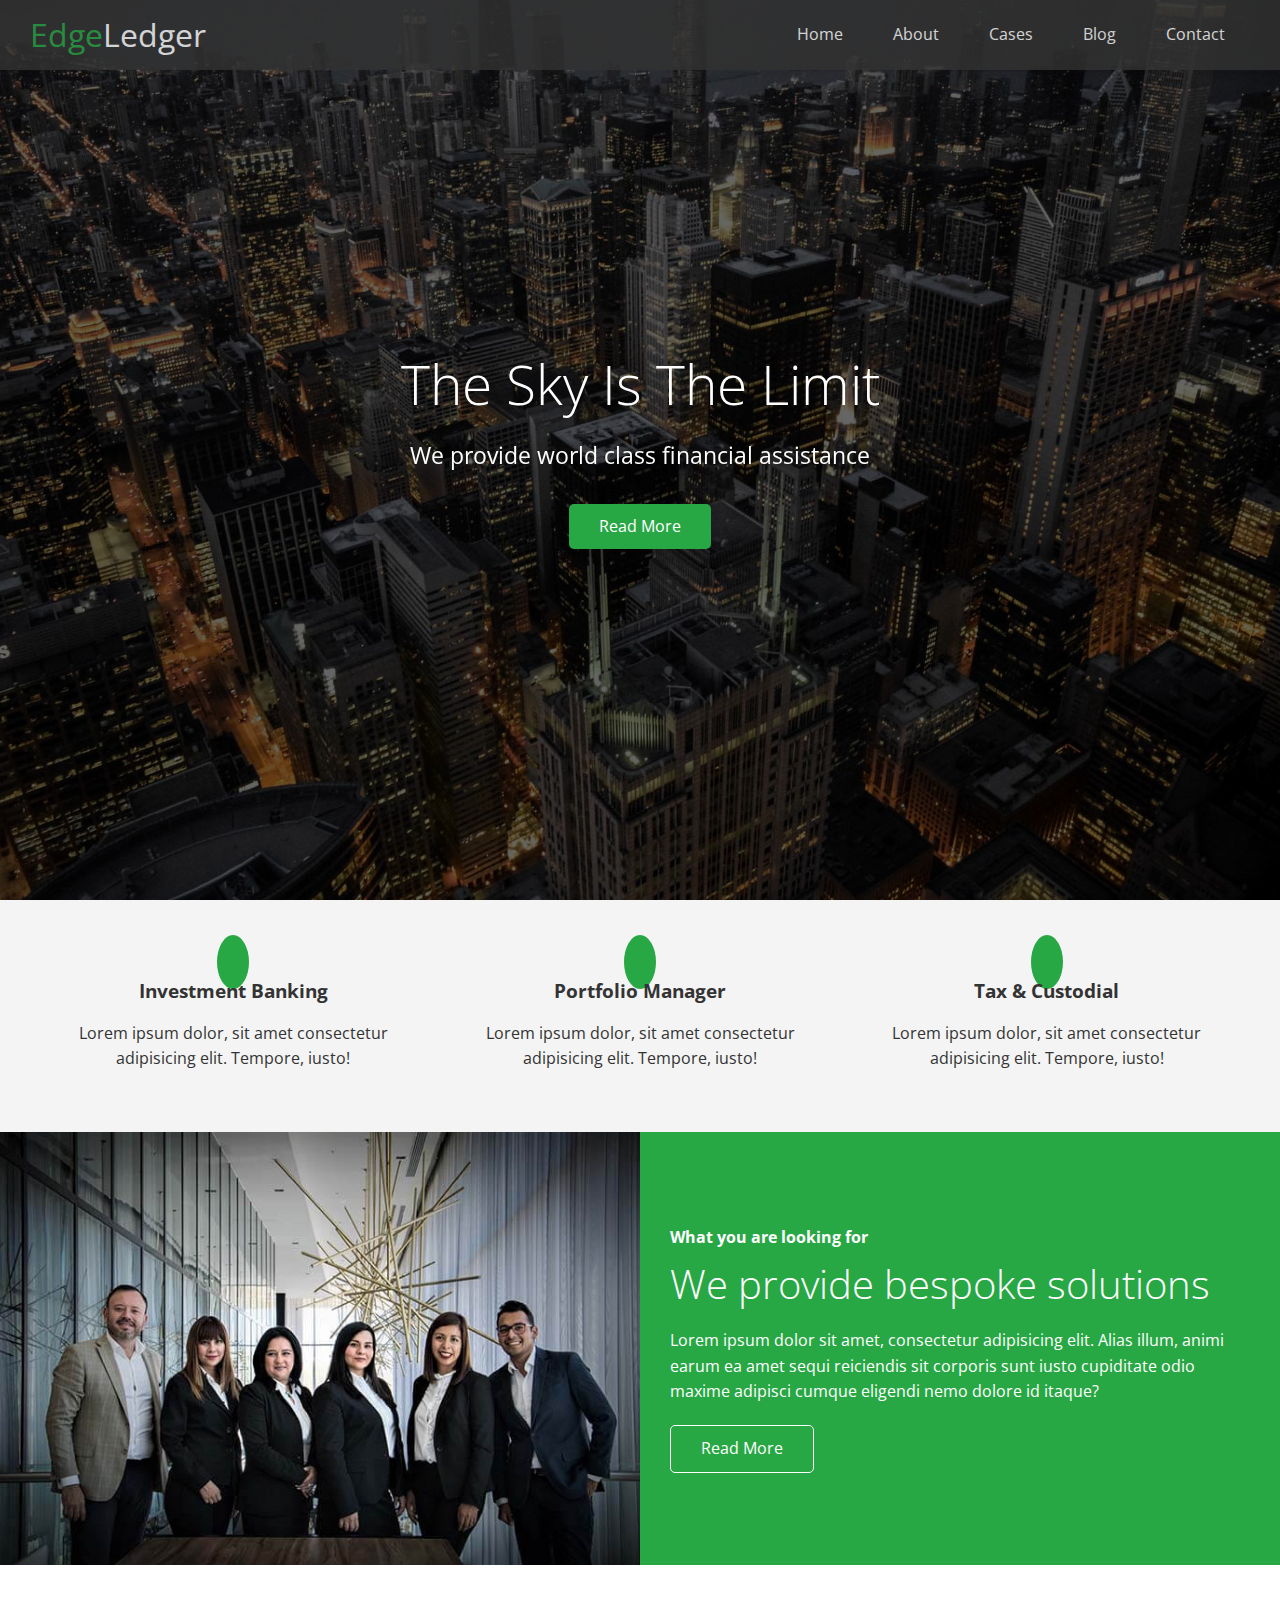
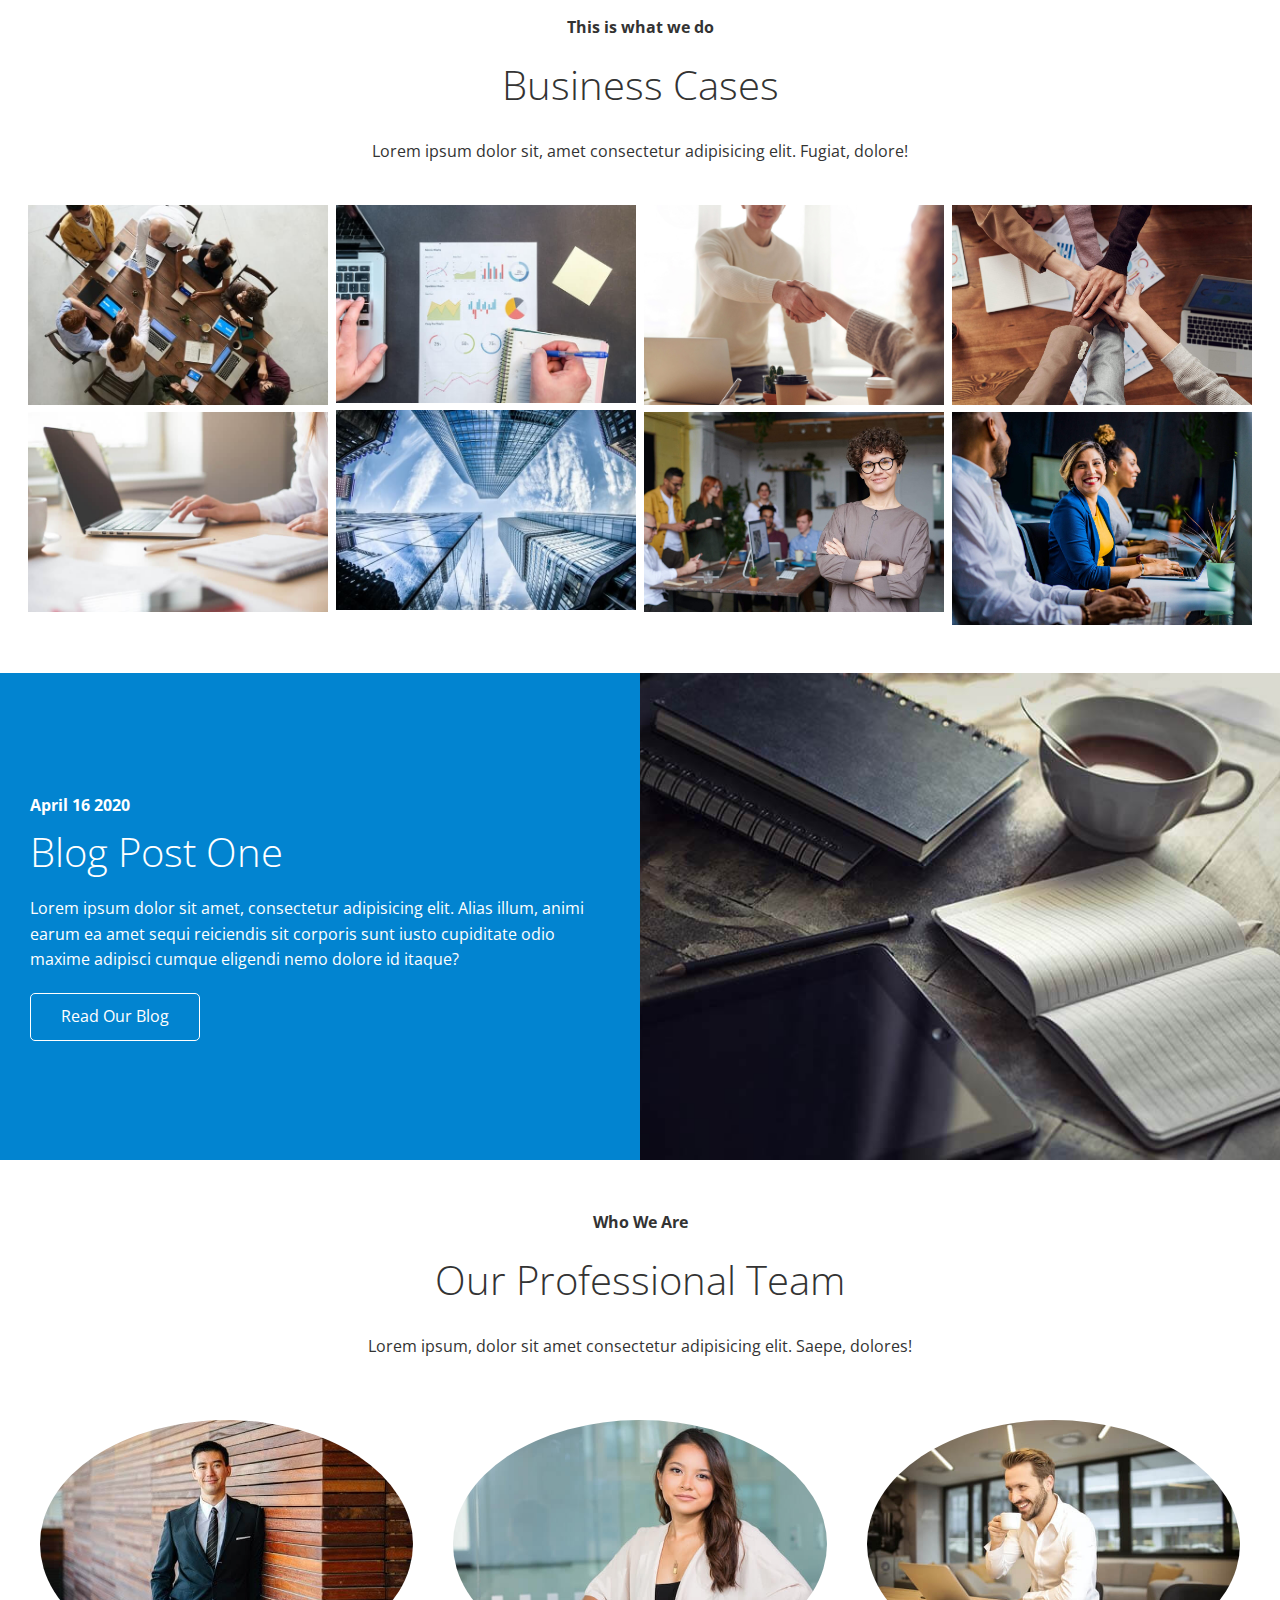
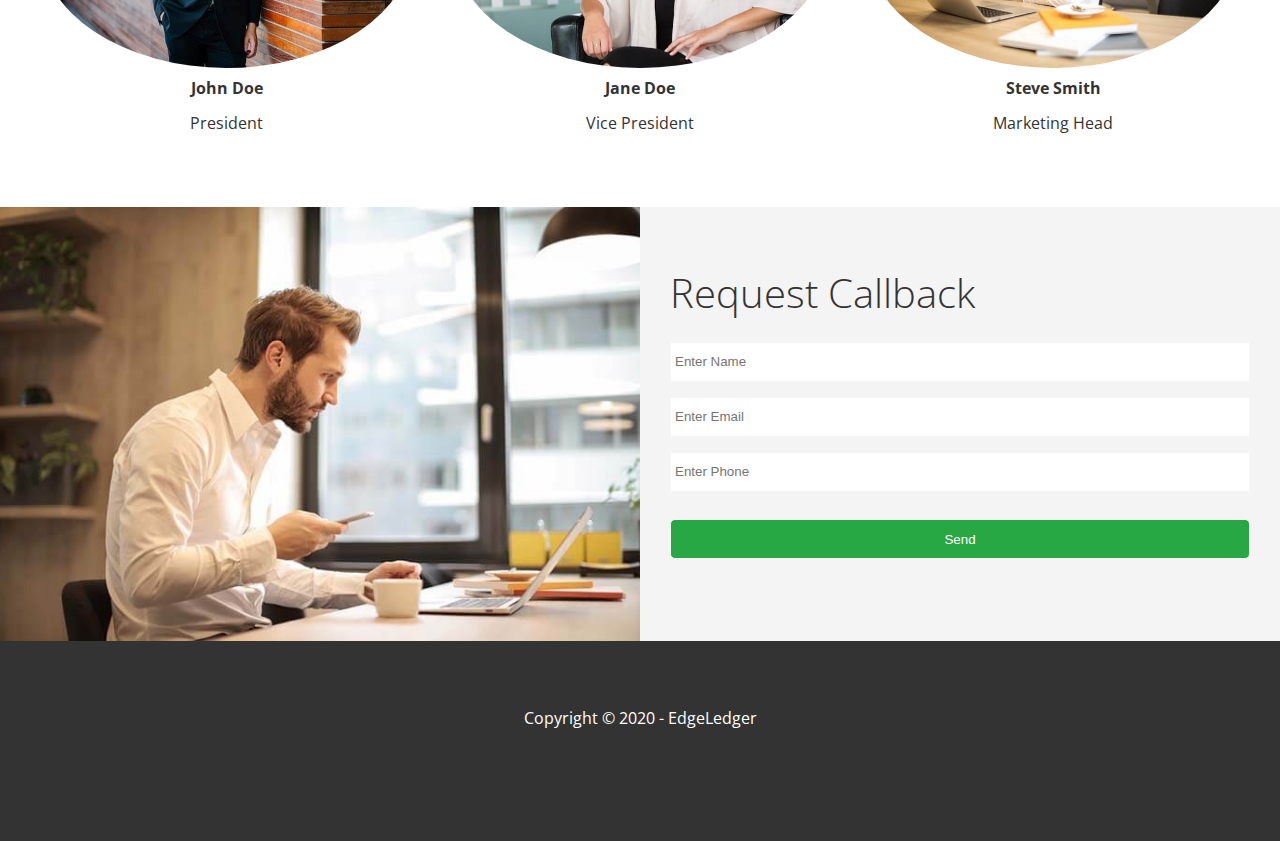
<file: Edge_Ledger/index.html>
<!DOCTYPE html>
<html lang="en">
<head>
    <meta charset="UTF-8">
    <meta http-equiv="X-UA-Compatible" content="IE=edge">
    <meta name="viewport" content="width=device-width, initial-scale=1.0">
    <link rel="shortcut icon" type="image/x-icon" href="images/favicon.ico">
    <link rel="stylesheet" href="https://cdnjs.cloudflare.com/ajax/libs/font-awesome/6.1.1/css/all.min.css" integrity="sha512-KfkfwYDsLkIlwQp6LFnl8zNdLGxu9YAA1QvwINks4PhcElQSvqcyVLLD9aMhXd13uQjoXtEKNosOWaZqXgel0g==" crossorigin="anonymous" referrerpolicy="no-referrer" />
    <link rel="stylesheet" href="css/style.css">
    <link rel="stylesheet" href="css/utilities.css">
    <title>Welcome to EdgeLedger</title>
</head>
<body id="home">
    <header class="hero">
        <div id="navbar" class="navbar">
            <h1 class="logo">
                <span class="text-primary"> <i class="fas fa-book-open"></i> Edge</span>Ledger
            </h1>

            <ul>
                <li> <a href="#home">Home</a></li>
                <li> <a href="#about">About</a></li>
                <li> <a href="#cases">Cases</a></li>
                <li> <a href="#blog">Blog</a></li>
                <li> <a href="#contact">Contact</a></li>
            </ul>
        </div>

        <div class="content">

            <h1> The Sky Is The Limit</h1>
            <p>We provide world class financial assistance</p>
            <a href="#about" class="btn"> <i class="fas fa-chevron-right"> </i> Read More</a>
        </div>
    </header>
    
    <main>
       
        <section id="about" class="icons bg-light">
          <div class="flex-items">
            <div>
              <i class="fas fa-university fa-2x"></i>
              <div>
                <h3>Investment Banking</h3>
                <p>
                  Lorem ipsum dolor, sit amet consectetur adipisicing elit.
                  Tempore, iusto!
                </p>
              </div>
            </div>
            <div>
              <i class="fas fa-book-reader fa-2x"></i>
              <div>
                <h3>Portfolio Manager</h3>
                <p>
                  Lorem ipsum dolor, sit amet consectetur adipisicing elit.
                  Tempore, iusto!
                </p>
              </div>
            </div>
            <div>
              <i class="fas fa-pencil-alt fa-2x"></i>
              <div>
                <h3>Tax & Custodial</h3>
                <p>
                  Lorem ipsum dolor, sit amet consectetur adipisicing elit.
                  Tempore, iusto!
                </p>
              </div>
            </div>
          </div>
        </section>

        <section  class="solutions flex-columns">
            <div class="row">
              <div class="column">
                <div class="column-1">
                  <img src="images/home/people.jpg" alt="" />
                </div>
              </div>
              <div class="column">
                <div class="column-2 bg-primary">
                  <h4>What you are looking for</h4>
                  <h2>We provide bespoke solutions</h2>
                  <p>
                    Lorem ipsum dolor sit amet, consectetur adipisicing elit. Alias
                    illum, animi earum ea amet sequi reiciendis sit corporis sunt
                    iusto cupiditate odio maxime adipisci cumque eligendi nemo
                    dolore id itaque?
                  </p>
                  <a href="#" class="btn btn-outline">
                    <i class="fas fa-chevron"></i>
                    Read More
                  </a>
                </div>
              </div>
            </div>
          </section>
    

          <section id="cases" class=" cases flex-grid section-padding">
            <header class="section-header">
                <h4>This is what we do</h4>
                <h2>Business Cases</h2>
                <p>
                  Lorem ipsum dolor sit, amet consectetur adipisicing elit. Fugiat,
                  dolore!
                </p>
              </header>
                    <div class="row">
                        <div class="column">
                            <img src="images/cases/cases1.jpg" alt="">
                            <img src="images/cases/cases2.jpg" alt=""> 
                        </div>  
                        <div class="column">
                            <img src="images/cases/cases3.jpg" alt="">
                            <img src="images/cases/cases4.jpg" alt=""> 
                        </div>
                        <div class="column">
                            <img src="images/cases/cases5.jpg" alt="">
                            <img src="images/cases/cases6.jpg" alt=""> 
                        </div>
                        <div class="column">
                            <img src="images/cases/cases7.jpg" alt="">
                            <img src="images/cases/cases8.jpg" alt=""> 
                        </div>
            </section>

            <section id="blog" class="blog flex-columns flex-reverse">
                <div class="row">
                  <div class="column">
                    <div class="column-1">
                      <img src="images/home/blog.jpg" alt="" />
                    </div>
                  </div>
                  <div class="column">
                    <div class="column-2 bg-secondary">
                      <h4>April 16 2020</h4>
                      <h2>Blog Post One</h2>
                      <p>
                        Lorem ipsum dolor sit amet, consectetur adipisicing elit. Alias
                        illum, animi earum ea amet sequi reiciendis sit corporis sunt
                        iusto cupiditate odio maxime adipisci cumque eligendi nemo
                        dolore id itaque?
                      </p>
                      <a href="blog.html" class="btn btn-outline">
                        <i class="fas fa-chevron"></i>
                        Read Our Blog
                      </a>
                    </div>
                  </div>
                </div>
              </section>

              <section id="team" class=" team section-padding">
                <header class="section-header">
                    <h4>Who We Are</h4>
                    <h2>Our Professional Team</h2>
                    <p>
                      Lorem ipsum, dolor sit amet consectetur adipisicing elit. Saepe, dolores!
                    </p>
                  </header>
                  <div class="flex-items">
                        <div>
                            <img src="images/team/person1.jpg" alt="">
                            <h4>John Doe</h4>
                            <p>President</p>
                        </div>
                        <div>
                            <img src="images/team/person2.jpg" alt="">
                            <h4>Jane Doe</h4>
                            <p>Vice President</p>
                        </div>
                        <div>
                            <img src="images/team/person3.jpg" alt="">
                            <h4>Steve Smith</h4>
                            <p>Marketing Head</p>
                        </div>
                    </div>      
                </section>
                
                <section  id="contact" class="contact flex-columns">
                    <div class="row">
                      <div class="column">
                        <div class="column-1">
                          <img src="images/home/contact.jpg" alt="" />
                        </div>
                      </div>
                      <div class="column">
                        <div class="column-2 bg-light">
                            <h2>Request Callback</h2>
                            <form action="" class="callback-form">
                                <div class="form-control">
                                    <label for="name"></label>
                                    <input type="text" name="name" id="name" placeholder="Enter Name">
                                </div>
                                <div class="form-control">
                                    <label for="email"></label>
                                    <input type="email" name="email" id="email" placeholder="Enter Email">
                                </div>
                                <div class="form-control">
                                    <label for="phone"></label>
                                    <input type="text" name="phone" id="phone" placeholder="Enter Phone">
                                </div>
                                <input type="submit" value="Send" id="submit" class="btn">
                                
                            </form>
                        </div>
                      </div>
                    </div>
                  </section>
            </main>
            <footer>
                    <section class="footer">
                        <div class="footer-container">
                            <div class="footer-icons">
                                <div class="footer-logo">
                                    <a href="#"><i class="fa-brands fa-facebook fa-2x"></i></a> 
                                    <a href="https://twitter.com/smertcann"><i class="fa-brands fa-twitter fa-2x"></i></a> 
                                    <a href="#"><i class="fa-brands fa-youtube fa-2x"></i></a> 
                                    <a href="#"><i class="fa-brands fa-linkedin fa-2x"></i></a>
                                </div>
                            </div>
                                <p> Copyright © 2020 - EdgeLedger</p>
                        </div>   
                    </section>    
            </footer>            
</body>                    
</html>
</file>
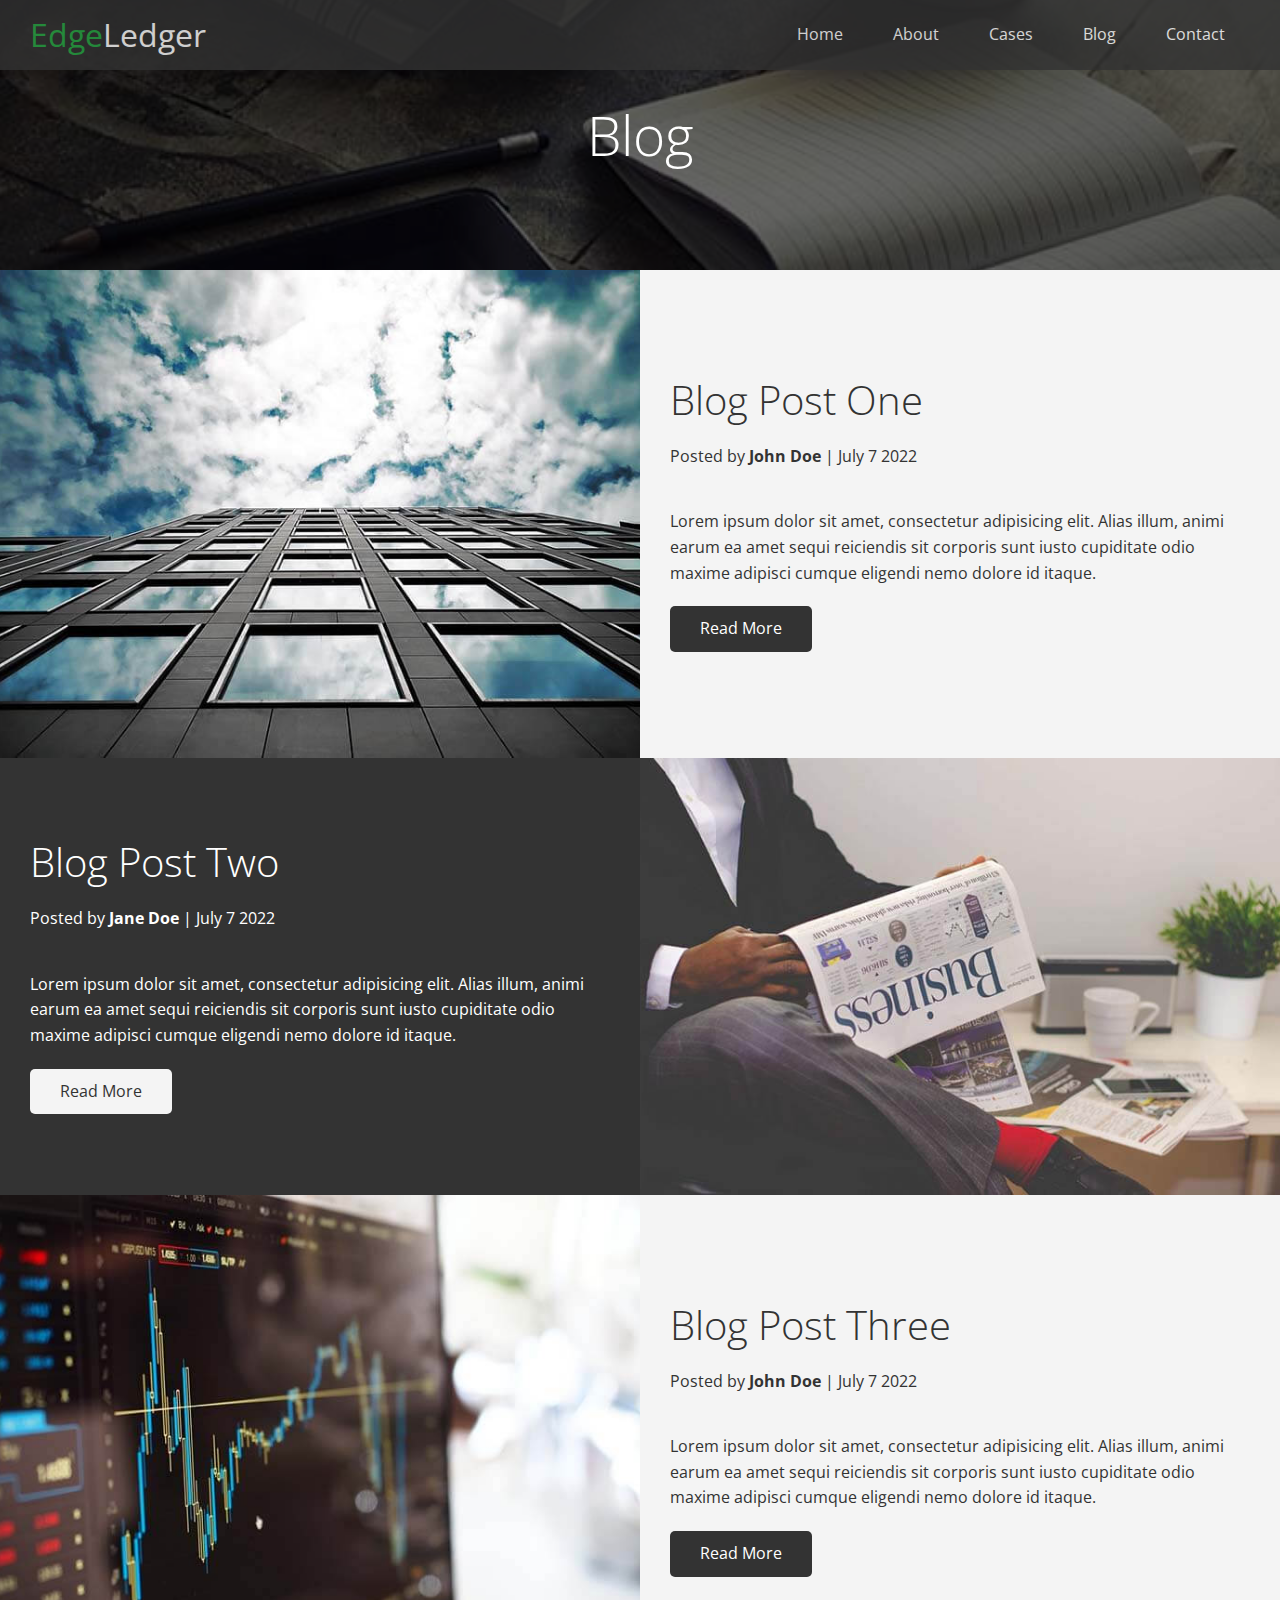
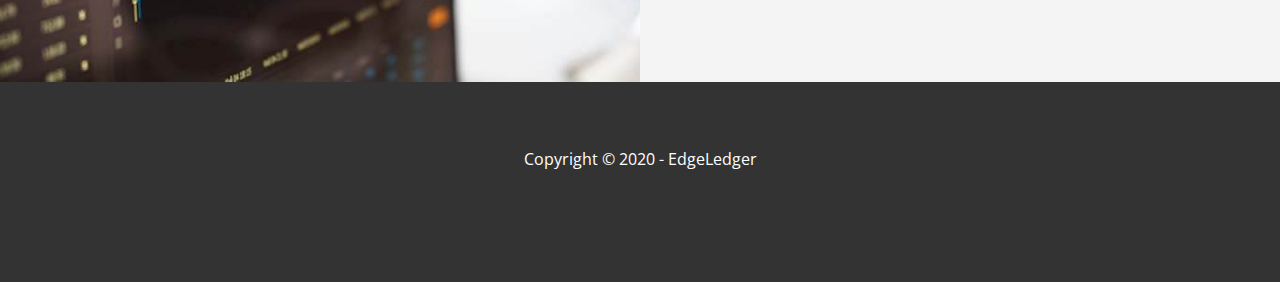
<file: Edge_Ledger/blog.html>
<!DOCTYPE html>
<html lang="en">
<head>
    <meta charset="UTF-8">
    <meta http-equiv="X-UA-Compatible" content="IE=edge">
    <meta name="viewport" content="width=device-width, initial-scale=1.0">
    <link rel="stylesheet" href="https://cdnjs.cloudflare.com/ajax/libs/font-awesome/6.1.1/css/all.min.css" integrity="sha512-KfkfwYDsLkIlwQp6LFnl8zNdLGxu9YAA1QvwINks4PhcElQSvqcyVLLD9aMhXd13uQjoXtEKNosOWaZqXgel0g==" crossorigin="anonymous" referrerpolicy="no-referrer" />
    <link rel="stylesheet" href="css/style.css">
    <link rel="stylesheet" href="css/utilities.css">
    <title>Read Our Blog</title>
</head>
<body id="home">
    <header class="hero-blog">
        <div id="navbar" class="navbar">
            <h1 class="logo">
                <span class="text-primary"> <i class="fas fa-book-open"></i> Edge</span>Ledger
            </h1>

            <ul>
                <li> <a href="index.html">Home</a></li>
                <li> <a href="index.html#about">About</a></li>
                <li> <a href="index.html#cases">Cases</a></li>
                <li> <a href="index.html#blog">Blog</a></li>
                <li> <a href="index.html#contact">Contact</a></li>
            </ul>
        </div>
        <div class="content-blog">
            <h1>Blog</h1>
        </div>
        
    </header>
    
    <main>

        <section  class="solutions flex-columns">
            <div class="row">
              <div class="column">
                <div class="column-1">
                  <img src="images/blog/blog1.jpg" alt="" />
                </div>
              </div>
              <div class="column">
                <div class="column-2 bg-light ">
                  <h2>Blog Post One</h2>
                 <p> <i class="fa-solid fa-user"></i> Posted by <b>John Doe</b> | July 7 2022</p>
                  <p>
                    Lorem ipsum dolor sit amet, consectetur adipisicing elit. Alias
                    illum, animi earum ea amet sequi reiciendis sit corporis sunt
                    iusto cupiditate odio maxime adipisci cumque eligendi nemo
                    dolore id itaque.
                  </p>
                  <a href="post.html" class="btn btn-dark">
                        <i class="fas fa-chevron"></i>
                        Read More
                    </a>
                </div>
              </div>
            </div>
          </section>
    
            <section id="blog" class="blog flex-columns flex-reverse">
                <div class="row">
                  <div class="column">
                    <div class="column-1">
                      <img src="images/blog/blog2.jpg" alt="" />
                    </div>
                  </div>
                  <div class="column">
                    <div class="column-2 bg-dark">
                        <h2>Blog Post Two</h2>
                        <p> <i class="fa-solid fa-user"></i> Posted by <b>Jane Doe</b> | July 7 2022</p>
                      <p>
                        Lorem ipsum dolor sit amet, consectetur adipisicing elit. Alias
                        illum, animi earum ea amet sequi reiciendis sit corporis sunt
                        iusto cupiditate odio maxime adipisci cumque eligendi nemo
                        dolore id itaque.
                      </p>
                      <a href="post.html" class="btn btn-light">
                        <i class="fas fa-chevron"></i>
                        Read More
                      </a>
                    </div>
                  </div>
                </div>
              </section>

              <section  class="solutions flex-columns">
                <div class="row">
                  <div class="column">
                    <div class="column-1">
                      <img src="images/blog/blog3.jpg" alt="" />
                    </div>
                  </div>
                  <div class="column">
                    <div class="column-2 bg-light ">
                      <h2>Blog Post Three</h2>
                     <p> <i class="fa-solid fa-user"></i> Posted by <b>John Doe</b> | July 7 2022</p>
                      <p>
                        Lorem ipsum dolor sit amet, consectetur adipisicing elit. Alias
                        illum, animi earum ea amet sequi reiciendis sit corporis sunt
                        iusto cupiditate odio maxime adipisci cumque eligendi nemo
                        dolore id itaque.
                      </p>
                      <a href="post.html" class="btn btn-dark">
                        <i class="fas fa-chevron"></i>
                        Read More
                      </a>
                    </div>
                  </div>
                </div>
              </section>
               
              <footer>
                <section class="footer">
                    <div class="footer-container">
                        <div class="footer-icons">
                            <div class="footer-logo">
                                <a href="#"><i class="fa-brands fa-facebook fa-2x"></i></a> 
                                <a href="#"><i class="fa-brands fa-twitter fa-2x"></i></a> 
                                <a href="#"><i class="fa-brands fa-youtube fa-2x"></i></a> 
                                <a href="#"><i class="fa-brands fa-linkedin fa-2x"></i></a>
                            </div>
                        </div>
                            <p> Copyright © 2020 - EdgeLedger</p>
                    </div>   
                </section>    
        </footer>       
              
</body>                    
</html>
</file>
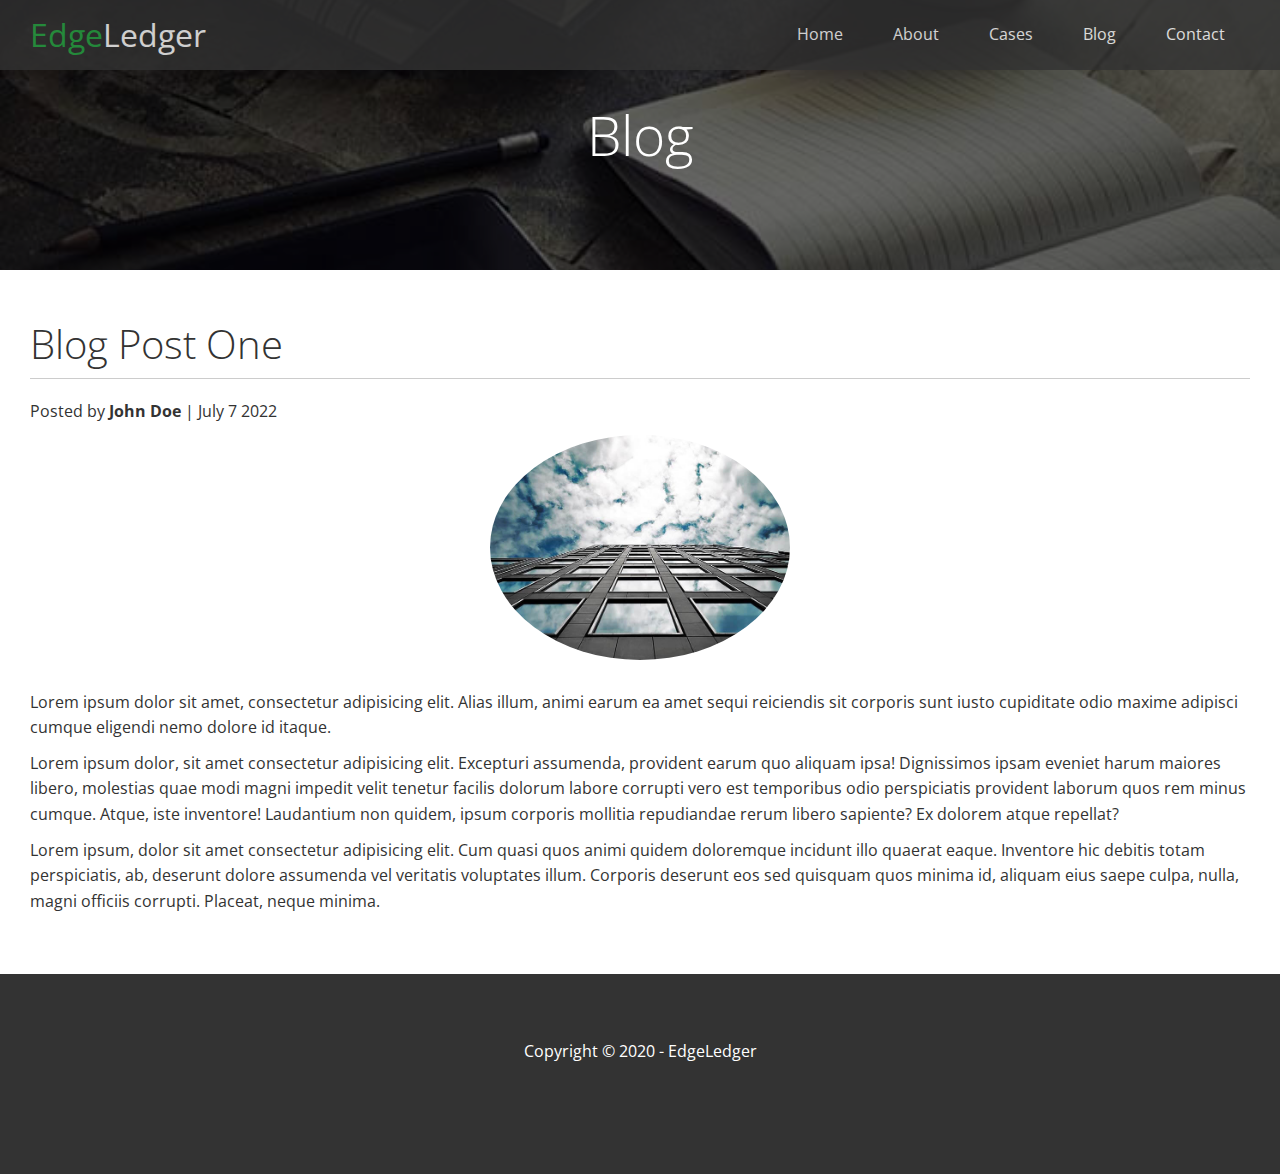
<file: Edge_Ledger/post.html>
<!DOCTYPE html>
<html lang="en">
<head>
    <meta charset="UTF-8">
    <meta http-equiv="X-UA-Compatible" content="IE=edge">
    <meta name="viewport" content="width=device-width, initial-scale=1.0">
    <link rel="stylesheet" href="https://cdnjs.cloudflare.com/ajax/libs/font-awesome/6.1.1/css/all.min.css" integrity="sha512-KfkfwYDsLkIlwQp6LFnl8zNdLGxu9YAA1QvwINks4PhcElQSvqcyVLLD9aMhXd13uQjoXtEKNosOWaZqXgel0g==" crossorigin="anonymous" referrerpolicy="no-referrer" />
    <link rel="stylesheet" href="css/style.css">
    <link rel="stylesheet" href="css/utilities.css">
    <title>Post One</title>
</head>
<body id="home">
    <header class="hero-blog">
        <div id="navbar" class="navbar">
            <h1 class="logo">
                <span class="text-primary"> <i class="fas fa-book-open"></i> Edge</span>Ledger
            </h1>

            <ul>
                <li> <a href="index.html">Home</a></li>
                <li> <a href="index.html#about">About</a></li>
                <li> <a href="index.html#cases">Cases</a></li>
                <li> <a href="index.html#blog">Blog</a></li>
                <li> <a href="index.html#contact">Contact</a></li>
            </ul>
        </div>
        <div class="content-blog">
            <h1>Blog</h1>
        </div>
        
    </header>
    
    <main>

        <section class="post">

            <h2>Blog Post One</h2>
            <p> <i class="fa-solid fa-user"></i> Posted by <b>John Doe</b> | July 7 2022</p>
            <img src="images/blog/blog1.jpg" alt="">
                <p>
                    Lorem ipsum dolor sit amet, consectetur adipisicing elit. Alias
                    illum, animi earum ea amet sequi reiciendis sit corporis sunt
                    iusto cupiditate odio maxime adipisci cumque eligendi nemo
                    dolore id itaque.
                  </p>
                  <p>Lorem ipsum dolor, sit amet consectetur adipisicing elit. Excepturi assumenda, provident earum quo aliquam ipsa! Dignissimos ipsam eveniet harum maiores libero, molestias quae modi magni impedit velit tenetur facilis dolorum labore corrupti vero est temporibus odio perspiciatis provident laborum quos rem minus cumque. Atque, iste inventore! Laudantium non quidem, ipsum corporis mollitia repudiandae rerum libero sapiente? Ex dolorem atque repellat?</p>
                  <p>Lorem ipsum, dolor sit amet consectetur adipisicing elit. Cum quasi quos animi quidem doloremque incidunt illo quaerat eaque. Inventore hic debitis totam perspiciatis, ab, deserunt dolore assumenda vel veritatis voluptates illum. Corporis deserunt eos sed quisquam quos minima id, aliquam eius saepe culpa, nulla, magni officiis corrupti. Placeat, neque minima.</p>
        </section>
    </main>        
           <footer>
                <section class="footer">
                    <div class="footer-container">
                        <div class="footer-icons">
                            <div class="footer-logo">
                                <a href="#"><i class="fa-brands fa-facebook fa-2x"></i></a> 
                                <a href="twitter.com/smertcann"><i class="fa-brands fa-twitter fa-2x"></i></a> 
                                <a href="#"><i class="fa-brands fa-youtube fa-2x"></i></a> 
                                <a href="#"><i class="fa-brands fa-linkedin fa-2x"></i></a>
                            </div>
                        </div>
                            <p> Copyright © 2020 - EdgeLedger</p>
                    </div>   
                </section>    
        </footer>          
              
</body>                    
</html>
</file>
<file: Edge_Ledger/css/style.css>
@import url('https://fonts.googleapis.com/css2?family=Merriweather&family=Montserrat&family=Open+Sans:wght@300;400&family=Sacramento&display=swap');

* {
    box-sizing: border-box;
    margin: 0;
    padding: 0;
}

body {

    font-family: 'Open Sans', sans-serif;
    background: #fff;
    color: #333;
    line-height: 1.6;
}

ul {

    list-style: none;
}

a {
    color: #333;
    text-decoration: none;
}

h1, h2 {

    font-weight: 300;
    line-height: 1.2;
}

p {
    margin: 10px 0;
}

img {

    width: 100%;
}

/*Navbar*/

.navbar {

    display: flex;
    align-items: center;
    justify-content: space-between;
    background-color: #333;
    color: #fff;
    opacity: 0.8;
    width: 100%; 
    height: 70px;
    position: fixed;
    top: 0px;
    padding: 0 30px;
}

.navbar a {

    color: #fff;
    padding: 10px 20px;
    margin: 0 5px;
}

.navbar a:hover {

    border-bottom: #28a745 2px solid;
}

.navbar ul {

    display: flex;
}

.navbar .logo {

    font-weight: 400;
}

/*Header*/

.hero {

    background: url('../images/home/showcase.jpg') no-repeat center center/cover;
    height: 100vh;
    position: relative;
    color: #fff;
}

.hero .content {

    display: flex;
    flex-direction: column;
    align-items: center;
    justify-content: center;
    text-align: center;
    height: 100%;
    padding: 0 20px;
}

.hero .content h1 {

    font-size: 55px;
}

.hero .content p {

    font-size: 23px;
    max-width: 600px;
    margin: 20px 0 30px;
}

.hero::before {

    content: '';
    position:absolute;
    top:  0;
    left: 0;
    width: 100%;
    height: 100%;
    background: rgba(0, 0, 0, 0.6);
}

.hero * {

    z-index: 10;
} 

/* Icons */

.icons {

    padding: 30px;
}
  
.icons h3 {
    font: bold;
    margin-bottom: 15px;
}

.icons i {

    background-color: #28a745;
    color: #fff;
    padding: 1rem;
    border-radius: 50%;
    margin: 15px;
}

/*Cases*/

.cases img:hover {

    opacity: 0.7;
}

/*Team*/

.team img {

    border-radius: 50%;
}

/*Callbak Form*/

.callback-form {

    width: 100%;
    padding: 20px 0;
    
}
 .callback-form label {

    display: block;
    margin-bottom: 5px;
 }

 .callback-form .form-control {
    margin-bottom: 15px;
 }

 .callback-form input {

    width: 100%;
    padding: 4px;
    height: 40px;
    border: #f5f5f5 1px solid;
 }

/*bir textboxun üzerine tıklandığında kenarlarının rengini değiştirme*/ .callback-form input:focus {
    outline-color: #28a745;
}

 .callback-form .btn {

    padding: 12px 0;
    margin-top: 12px;
 }

 /*Footer*/

 .footer {

    width: 100%;
    height: 200px;
    background-color: #333;
 }

 .footer-container  {

    color: #fff;
    text-align: center;
    padding-top: 55px;
    
 }

 .footer-icons {

    display: flex;
    justify-content: center;
    align-items: center;
    
 }

 .footer-logo {

    display: flex;
    width: 25%;
    justify-content: space-evenly;
    align-items: center;
 }

 .footer-container a {
    color: #fff;
    text-align: center;
 }

 .footer-logo a :hover {

    color: #28a745;
 }

 /*Mobile*/

 @media(max-width: 768px) {
    .navbar {
        flex-direction: column;
        height: 120px;
        padding: 20px;
    }

    .navbar a {
        padding: 10px 10px;
        margin: 0 3px;
    }

    .flex-items {
        flex-direction: column;
    }

    .flex-columns .column, .flex-grid .column {
        
        flex: 100%;
       max-width: 100%;
    }

    .team img {
        width: 70%;
    }

    .footer-logo {

        display: flex;
        justify-content: space-around;
        width: 50%;  
     }

}

/*Blog*/

.hero-blog {

    background: url('../images/home/blog.jpg') no-repeat center center/cover;
    height: 30vh;
    
    color: #fff;
    
}

.hero-blog .content-blog {

    display: flex;
    flex-direction: column;
    align-items: center;
    justify-content: center;
    text-align: center;
    height: 100%;
    padding: 0 20px;
    background: rgba(0, 0, 0, 0.6);
    
}

.hero-blog .content-blog h1 {
    font-size: 55px;
    color: #fff;
    z-index: 1;
}

.hero-blog::before {

    content: '';
    position:absolute;
    top:  0;
    left: 0;
    width: 100%;
    height: 100%;
   
}

/*Post*/

.post {

    padding: 50px 30px;

}

.post h2 {
    font-size: 40px;
    margin-bottom: 20px;
    padding-bottom: 10px;
    border-bottom: #ccc solid 1px;
}

.post img {

    width: 300px;
    border-radius: 50%;
    display: block;
    margin: 0 auto 30px;

}

.post .meta {

    margin-bottom: 30px;
}
</file>
<file: Edge_Ledger/css/utilities.css>
/*Text Color*/

.text-primary {

    color: #28a745;
}

.text-secondary {

    color: #0284d0;
}

/* Button */

.btn {

    cursor: pointer;
    display: inline-block;
    padding: 10px 30px;
    color: #fff;
    background-color: #28a745;
    border: none;
    border-radius: 5px;
}

.btn:hover {

    opacity: 0.9;
}

.btn-primary, .bg-primary{

    background-color: #28a745;
    color: #fff;
}

.btn-secondary, .bg-secondary {

    background-color: #0284d0;
    color: #fff;
}

.btn-dark, .bg-dark {

    background-color: #333;
    color: #fff;
}

.btn-light, .bg-light {

    background-color: #f4f4f4;
    color: #333;
}       

.btn-outline {

    background: transparent;
    border: 1px solid #fff;
}

/* Flex Items*/

.flex-items {

    display: flex;
    text-align: center;
    justify-content: center;
    align-items: center;
    height: 100%;
}

 /*Flexboxlar arasında boşluk yapma*/  .flex-items > div {  

    padding: 20px;
}

/* Flex Columns*/

.flex-columns.flex-reverse .row {
    flex-direction: row-reverse;
}

.flex-columns .row {
    display: flex;
    flex-direction: row;
    flex-wrap: wrap;
    width: 100%;
}

.flex-columns .column {
    display: flex;
    flex-direction: column;
    flex-basis: 100%;
    flex: 1;
}

.flex-columns .column .column-1,
.flex-columns .column .column-2 {
    height: 100%;
}

.flex-columns img {
    width: 100%;
    height: 100%;
    object-fit: cover;
}

.flex-columns .column-2 {
    display: flex;
    flex-direction: column;
    align-items: flex-start;
    justify-content: center;
    padding: 30px;
}

.flex-columns h2 {

    font-size: 40px;
    font-weight: 100;
}

.flex-columns h4 {

    margin-bottom: 10px;
} 

.flex-columns p {

    margin: 20px 0;
}

/*Section Header*/

.section-header {

    padding: 30px;
    display: flex;
    flex-direction: column;
    align-items: center;
    justify-content: center;
    text-align: center;
}
.section-header h2 {

    font-size: 40px;
    margin: 20px 0;
}

.section-padding {

    padding: 20px 20px 40px;
}

/*Flex Grid*/

.flex-grid .row {

    display: flex;
    flex-wrap: wrap;
    padding: 0 4px;
}

.flex-grid .column {
    
    flex: 25%;
    max-width: 25%;
    padding: 0 4px;
}
</file>
